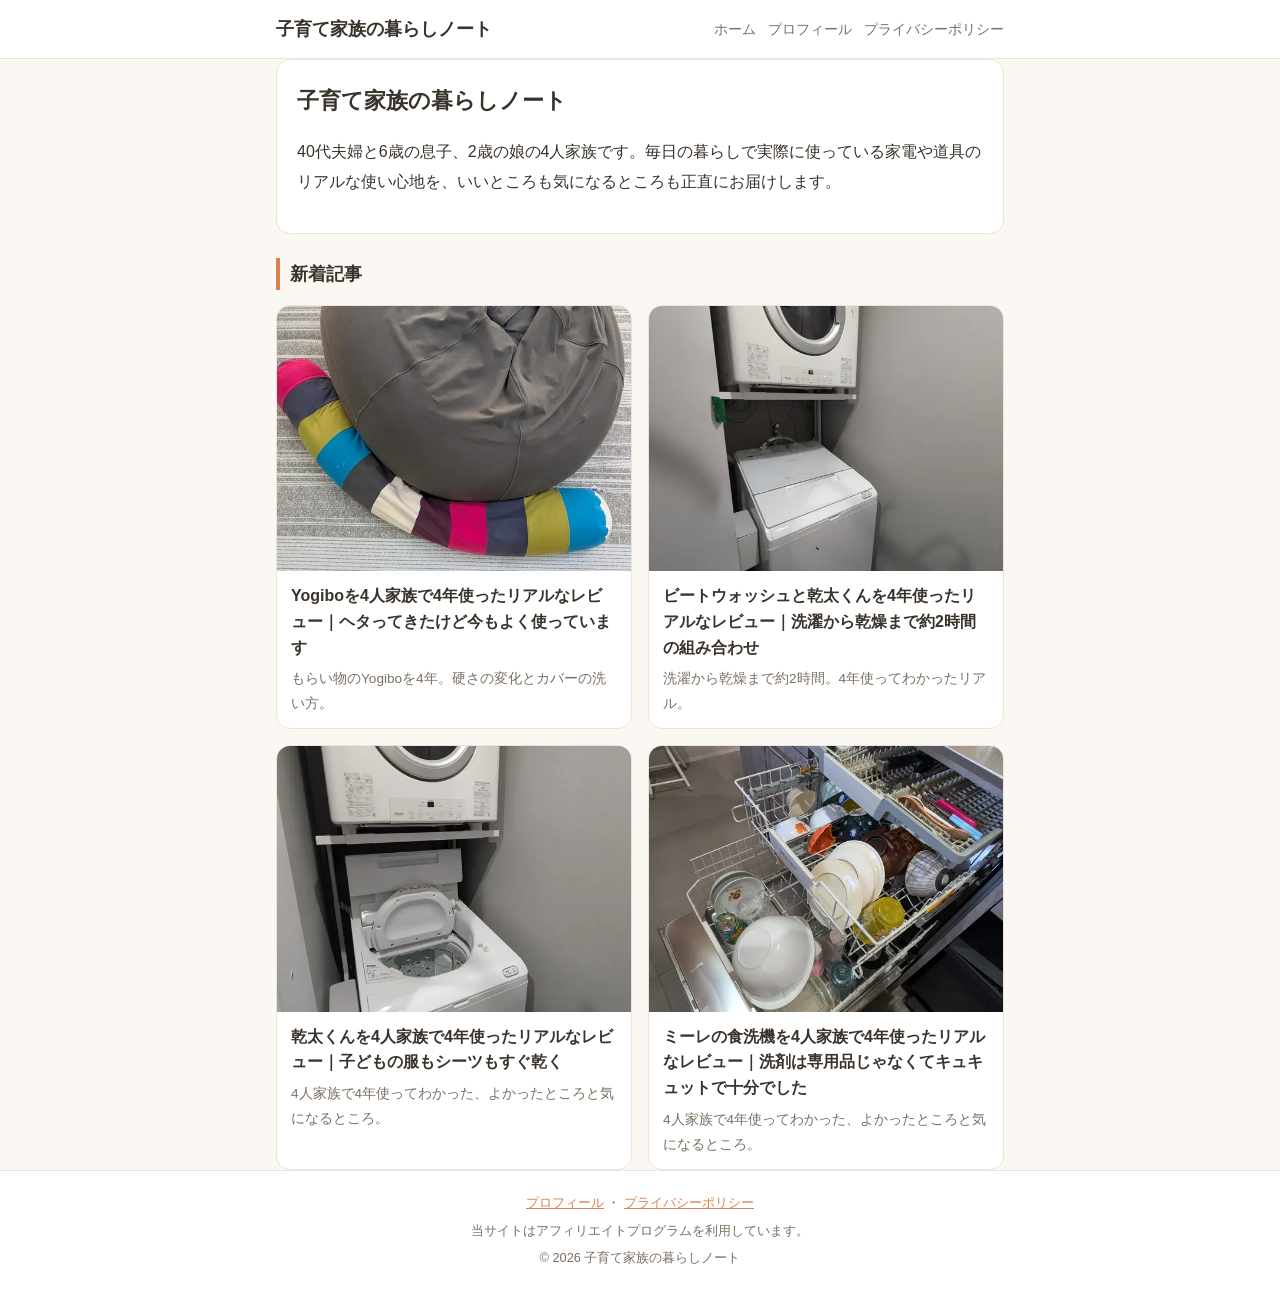
<file: index.html>
<!DOCTYPE html>
<html lang="ja">
<head>
  <meta name="google-site-verification" content="18ztj8gIp6nM2nuVTRYjls-9OaLsFuQsD_8GdMcbdXM" />
<meta charset="utf-8">
<meta name="viewport" content="width=device-width, initial-scale=1">
<title>子育て家族の暮らしノート｜4人家族の家電レビュー</title>
<meta name="description" content="40代夫婦と6歳・2歳の子どもの4人家族が、毎日使っている家電や道具のリアルな使い心地を、いいところも気になるところも正直に紹介するブログです。">
<meta property="og:type" content="website">
<meta property="og:title" content="子育て家族の暮らしノート｜4人家族の家電レビュー">
<meta property="og:description" content="40代夫婦と6歳・2歳の子どもの4人家族が、毎日使っている家電や道具のリアルな使い心地を、いいところも気になるところも正直に紹介するブログです。">
<meta property="og:site_name" content="子育て家族の暮らしノート">
<meta property="og:url" content="https://bucolic-twilight-b3c1b9.netlify.app/">
<meta property="og:image" content="https://bucolic-twilight-b3c1b9.netlify.app/images/og/default.jpg">
<meta property="og:image:width" content="1200">
<meta property="og:image:height" content="630">
<link rel="canonical" href="https://bucolic-twilight-b3c1b9.netlify.app/">
<link rel="icon" href="favicon.svg" type="image/svg+xml">
<link rel="icon" href="favicon.ico" sizes="any">
<link rel="apple-touch-icon" href="apple-touch-icon.png">
<meta name="twitter:card" content="summary_large_image">
<link rel="stylesheet" href="style.css">
<script type="application/ld+json">
{
 "@context": "https://schema.org",
 "@type": "WebSite",
 "name": "子育て家族の暮らしノート",
 "url": "https://bucolic-twilight-b3c1b9.netlify.app/",
 "inLanguage": "ja",
 "description": "40代夫婦と6歳・2歳の子どもの4人家族が、毎日使っている家電や道具のリアルな使い心地を、いいところも気になるところも正直に紹介するブログです。",
 "publisher": {
  "@type": "Organization",
  "name": "子育て家族の暮らしノート",
  "url": "https://bucolic-twilight-b3c1b9.netlify.app/",
  "logo": {
   "@type": "ImageObject",
   "url": "https://bucolic-twilight-b3c1b9.netlify.app/apple-touch-icon.png"
  }
 }
}
</script>
</head>
<body>
<header class="site-header"><div class="wrap">
<a class="logo" href="index.html">子育て家族の暮らしノート</a>
<nav><a href="index.html">ホーム</a><a href="about.html">プロフィール</a><a href="privacy.html">プライバシーポリシー</a></nav>
</div></header>
<main class="wrap">
<section class="intro">
<h1>子育て家族の暮らしノート</h1>
<p>40代夫婦と6歳の息子、2歳の娘の4人家族です。毎日の暮らしで実際に使っている家電や道具のリアルな使い心地を、いいところも気になるところも正直にお届けします。</p>
</section>
<h2 class="section-title">新着記事</h2>
<div class="cards">
<a class="card" href="articles/yogibo.html">
<img src="images/yogibo-both.webp" srcset="images/yogibo-both-600.webp 600w, images/yogibo-both.webp 800w" sizes="(max-width: 640px) 100vw, 364px" width="1200" height="1600" alt="丸いYogiboとロングクッション" loading="lazy" decoding="async">
<div class="card-body"><h3>Yogiboを4人家族で4年使ったリアルなレビュー｜ヘタってきたけど今もよく使っています</h3><p>もらい物のYogiboを4年。硬さの変化とカバーの洗い方。</p></div>
</a>
<a class="card" href="articles/beatwash-kanta.html">
<img src="images/beat-stack.webp" srcset="images/beat-stack-600.webp 600w, images/beat-stack.webp 1200w" sizes="(max-width: 640px) 100vw, 364px" width="1200" height="1600" alt="ビートウォッシュと乾太くんの縦置き" loading="lazy" decoding="async">
<div class="card-body"><h3>ビートウォッシュと乾太くんを4年使ったリアルなレビュー｜洗濯から乾燥まで約2時間の組み合わせ</h3><p>洗濯から乾燥まで約2時間。4年使ってわかったリアル。</p></div>
</a>
<a class="card" href="articles/kanta-kun.html">
<img src="images/kanta-stack.webp" srcset="images/kanta-stack-600.webp 600w, images/kanta-stack.webp 1200w" sizes="(max-width: 640px) 100vw, 364px" width="1200" height="1798" alt="ビートウォッシュの上に縦置きした乾太くん" loading="lazy" decoding="async">
<div class="card-body"><h3>乾太くんを4人家族で4年使ったリアルなレビュー｜子どもの服もシーツもすぐ乾く</h3><p>4人家族で4年使ってわかった、よかったところと気になるところ。</p></div>
</a>
<a class="card" href="articles/miele-dishwasher.html">
<img src="images/miele-racks.webp" srcset="images/miele-racks-600.webp 600w, images/miele-racks.webp 1200w" sizes="(max-width: 640px) 100vw, 364px" width="1200" height="900" alt="ミーレの食洗機のかごを引き出した状態" loading="lazy" decoding="async">
<div class="card-body"><h3>ミーレの食洗機を4人家族で4年使ったリアルなレビュー｜洗剤は専用品じゃなくてキュキュットで十分でした</h3><p>4人家族で4年使ってわかった、よかったところと気になるところ。</p></div>
</a>
</div>
</main>
<footer class="site-footer"><div class="wrap">
<p><a href="about.html">プロフィール</a> ・ <a href="privacy.html">プライバシーポリシー</a></p>
<p>当サイトはアフィリエイトプログラムを利用しています。</p>
<p>&copy; 2026 子育て家族の暮らしノート</p>
</div></footer>
</body>
</html>
</file>
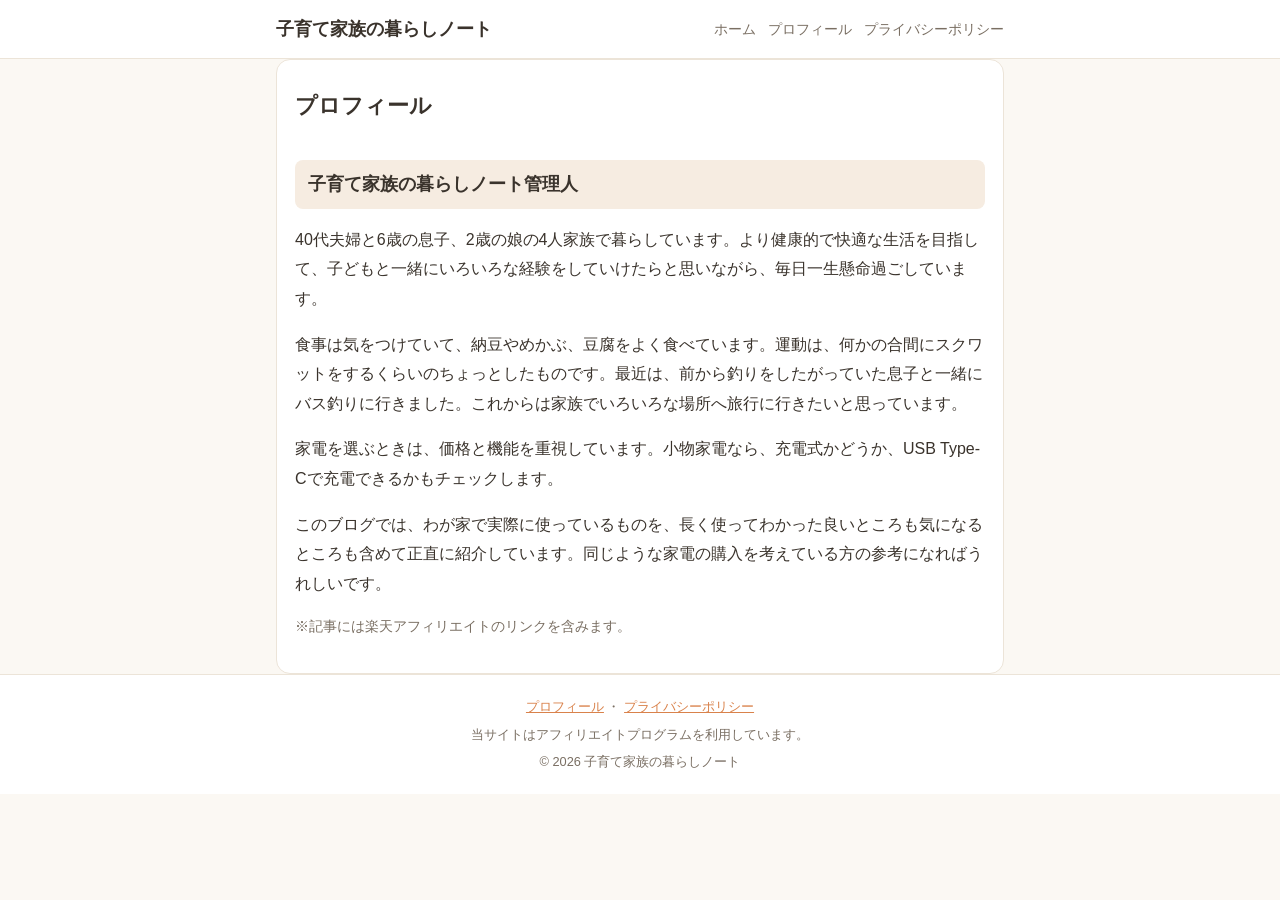
<file: about.html>
<!DOCTYPE html>
<html lang="ja">
<head>
<meta charset="utf-8">
<meta name="viewport" content="width=device-width, initial-scale=1">
<title>プロフィール｜子育て家族の暮らしノート</title>
<meta name="description" content="40代夫婦と6歳の息子、2歳の娘の4人家族で暮らす「子育て家族の暮らしノート」管理人のプロフィールです。家電選びで重視していることや、このブログについて紹介しています。">
<meta property="og:type" content="website">
<meta property="og:title" content="プロフィール｜子育て家族の暮らしノート">
<meta property="og:description" content="40代夫婦と6歳の息子、2歳の娘の4人家族で暮らす「子育て家族の暮らしノート」管理人のプロフィールです。家電選びで重視していることや、このブログについて紹介しています。">
<meta property="og:site_name" content="子育て家族の暮らしノート">
<meta property="og:url" content="https://bucolic-twilight-b3c1b9.netlify.app/about.html">
<meta property="og:image" content="https://bucolic-twilight-b3c1b9.netlify.app/images/og/default.jpg">
<meta property="og:image:width" content="1200">
<meta property="og:image:height" content="630">
<link rel="canonical" href="https://bucolic-twilight-b3c1b9.netlify.app/about.html">
<link rel="icon" href="favicon.svg" type="image/svg+xml">
<link rel="icon" href="favicon.ico" sizes="any">
<link rel="apple-touch-icon" href="apple-touch-icon.png">
<meta name="twitter:card" content="summary_large_image">
<link rel="stylesheet" href="style.css">
<script type="application/ld+json">
{
 "@context": "https://schema.org",
 "@type": "Person",
 "name": "子育て家族の暮らしノート管理人",
 "url": "https://bucolic-twilight-b3c1b9.netlify.app/about.html",
 "description": "40代夫婦と子ども2人の4人家族。わが家で実際に使っている家電や暮らしの道具を、良いところも気になるところも正直に紹介しています。"
}
</script>
</head>
<body>
<header class="site-header"><div class="wrap">
<a class="logo" href="index.html">子育て家族の暮らしノート</a>
<nav><a href="index.html">ホーム</a><a href="about.html">プロフィール</a><a href="privacy.html">プライバシーポリシー</a></nav>
</div></header>
<main class="wrap">
<article class="post">
<h1>プロフィール</h1>
<h2>子育て家族の暮らしノート管理人</h2>
<p>40代夫婦と6歳の息子、2歳の娘の4人家族で暮らしています。より健康的で快適な生活を目指して、子どもと一緒にいろいろな経験をしていけたらと思いながら、毎日一生懸命過ごしています。</p>
<p>食事は気をつけていて、納豆やめかぶ、豆腐をよく食べています。運動は、何かの合間にスクワットをするくらいのちょっとしたものです。最近は、前から釣りをしたがっていた息子と一緒にバス釣りに行きました。これからは家族でいろいろな場所へ旅行に行きたいと思っています。</p>
<p>家電を選ぶときは、価格と機能を重視しています。小物家電なら、充電式かどうか、USB Type-Cで充電できるかもチェックします。</p>
<p>このブログでは、わが家で実際に使っているものを、長く使ってわかった良いところも気になるところも含めて正直に紹介しています。同じような家電の購入を考えている方の参考になればうれしいです。</p>
<p class="note">※記事には楽天アフィリエイトのリンクを含みます。</p>
</article>
</main>
<footer class="site-footer"><div class="wrap">
<p><a href="about.html">プロフィール</a> ・ <a href="privacy.html">プライバシーポリシー</a></p>
<p>当サイトはアフィリエイトプログラムを利用しています。</p>
<p>&copy; 2026 子育て家族の暮らしノート</p>
</div></footer>
</body>
</html>
</file>
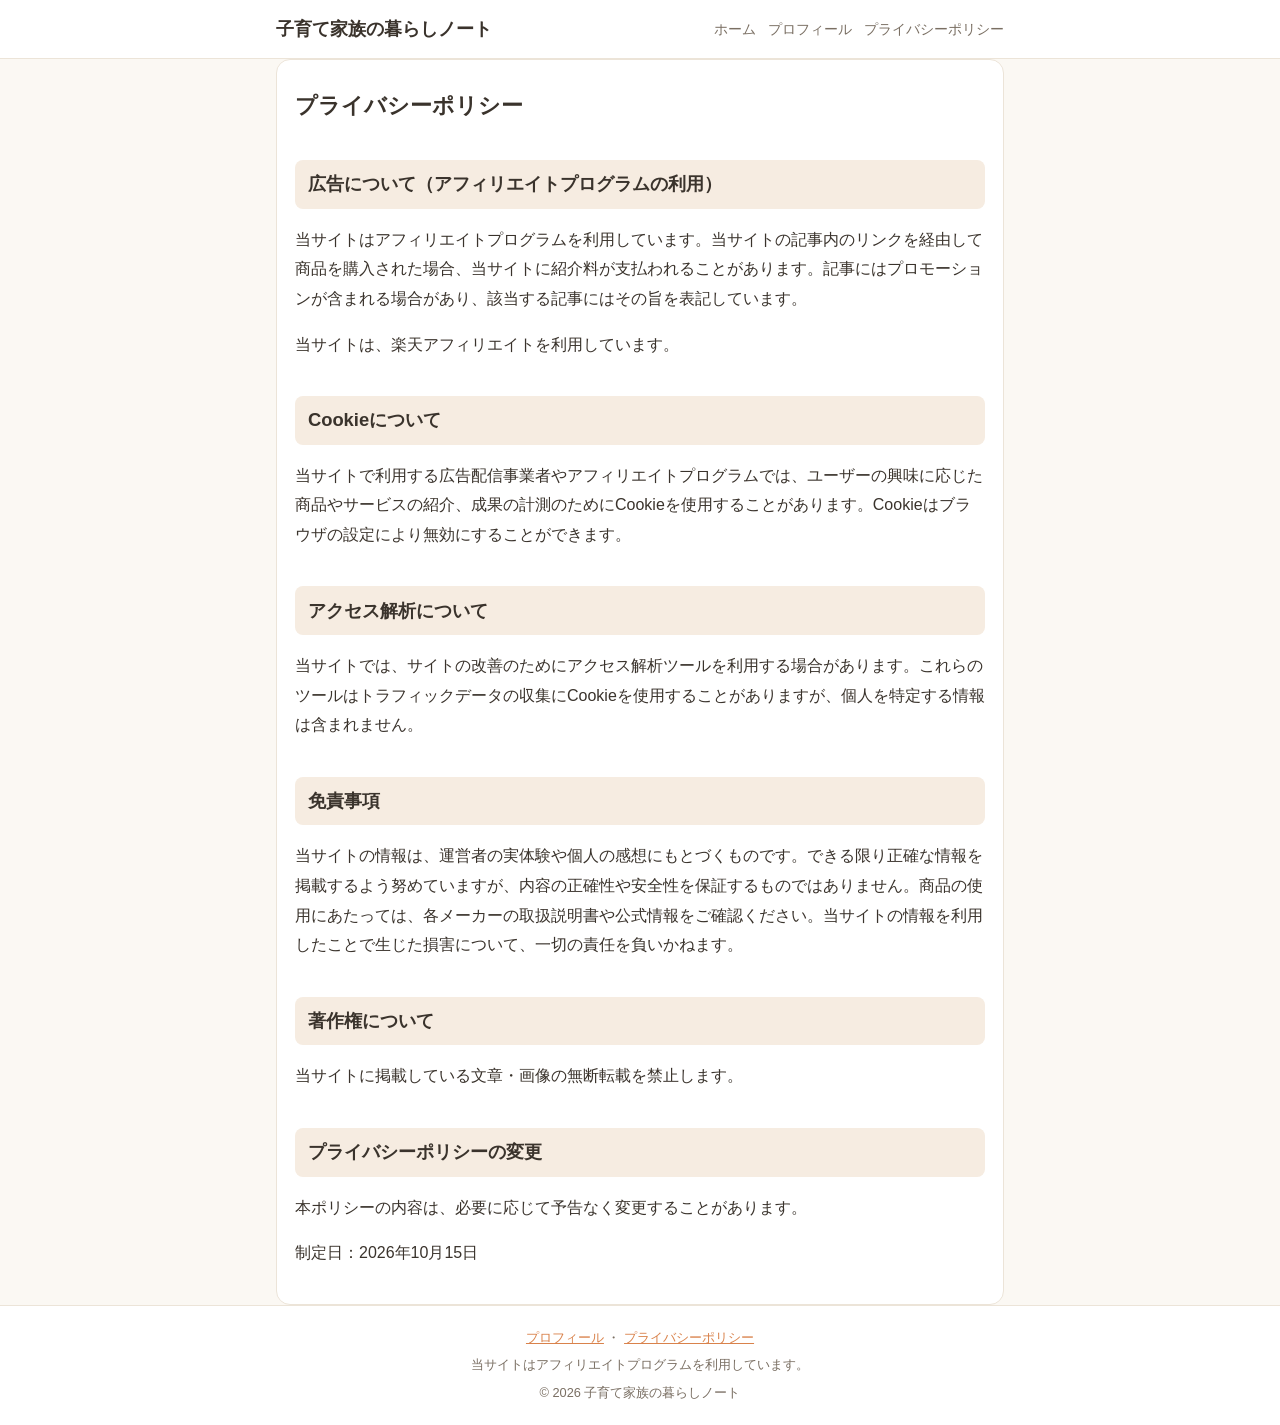
<file: privacy.html>
<!DOCTYPE html>
<html lang="ja">
<head>
<meta charset="utf-8">
<meta name="viewport" content="width=device-width, initial-scale=1">
<title>プライバシーポリシー｜子育て家族の暮らしノート</title>
<meta name="description" content="「子育て家族の暮らしノート」のプライバシーポリシー、広告（アフィリエイトプログラム）の利用、免責事項について。">
<meta property="og:type" content="website">
<meta property="og:title" content="プライバシーポリシー｜子育て家族の暮らしノート">
<meta property="og:description" content="「子育て家族の暮らしノート」のプライバシーポリシー、広告（アフィリエイトプログラム）の利用、免責事項について。">
<meta property="og:site_name" content="子育て家族の暮らしノート">
<meta property="og:url" content="https://bucolic-twilight-b3c1b9.netlify.app/privacy.html">
<meta property="og:image" content="https://bucolic-twilight-b3c1b9.netlify.app/images/og/default.jpg">
<meta property="og:image:width" content="1200">
<meta property="og:image:height" content="630">
<link rel="canonical" href="https://bucolic-twilight-b3c1b9.netlify.app/privacy.html">
<link rel="icon" href="favicon.svg" type="image/svg+xml">
<link rel="icon" href="favicon.ico" sizes="any">
<link rel="apple-touch-icon" href="apple-touch-icon.png">
<meta name="twitter:card" content="summary_large_image">
<link rel="stylesheet" href="style.css">
</head>
<body>
<header class="site-header"><div class="wrap">
<a class="logo" href="index.html">子育て家族の暮らしノート</a>
<nav><a href="index.html">ホーム</a><a href="about.html">プロフィール</a><a href="privacy.html">プライバシーポリシー</a></nav>
</div></header>
<main class="wrap">
<article class="post">
<h1>プライバシーポリシー</h1>
<h2>広告について（アフィリエイトプログラムの利用）</h2>
<p>当サイトはアフィリエイトプログラムを利用しています。当サイトの記事内のリンクを経由して商品を購入された場合、当サイトに紹介料が支払われることがあります。記事にはプロモーションが含まれる場合があり、該当する記事にはその旨を表記しています。</p>
<p>当サイトは、楽天アフィリエイトを利用しています。</p>
<h2>Cookieについて</h2>
<p>当サイトで利用する広告配信事業者やアフィリエイトプログラムでは、ユーザーの興味に応じた商品やサービスの紹介、成果の計測のためにCookieを使用することがあります。Cookieはブラウザの設定により無効にすることができます。</p>
<h2>アクセス解析について</h2>
<p>当サイトでは、サイトの改善のためにアクセス解析ツールを利用する場合があります。これらのツールはトラフィックデータの収集にCookieを使用することがありますが、個人を特定する情報は含まれません。</p>
<h2>免責事項</h2>
<p>当サイトの情報は、運営者の実体験や個人の感想にもとづくものです。できる限り正確な情報を掲載するよう努めていますが、内容の正確性や安全性を保証するものではありません。商品の使用にあたっては、各メーカーの取扱説明書や公式情報をご確認ください。当サイトの情報を利用したことで生じた損害について、一切の責任を負いかねます。</p>
<h2>著作権について</h2>
<p>当サイトに掲載している文章・画像の無断転載を禁止します。</p>
<h2>プライバシーポリシーの変更</h2>
<p>本ポリシーの内容は、必要に応じて予告なく変更することがあります。</p>
<p>制定日：2026年10月15日</p>
</article>
</main>
<footer class="site-footer"><div class="wrap">
<p><a href="about.html">プロフィール</a> ・ <a href="privacy.html">プライバシーポリシー</a></p>
<p>当サイトはアフィリエイトプログラムを利用しています。</p>
<p>&copy; 2026 子育て家族の暮らしノート</p>
</div></footer>
</body>
</html>
</file>
<file: style.css>
:root{--bg:#fbf8f3;--card:#fff;--text:#3a332c;--muted:#7a6f63;--accent:#d9824b;--line:#ece4d8}
*{box-sizing:border-box}
body{margin:0;background:var(--bg);color:var(--text);font-family:"Hiragino Kaku Gothic ProN","Noto Sans JP","Yu Gothic",Meiryo,sans-serif;line-height:1.85;font-size:16px;-webkit-text-size-adjust:100%}
a{color:var(--accent)}
img{max-width:100%;height:auto;display:block;border-radius:10px}
.wrap{max-width:760px;margin:0 auto;padding:0 16px}
.site-header{background:var(--card);border-bottom:1px solid var(--line)}
.site-header .wrap{display:flex;flex-wrap:wrap;align-items:center;justify-content:space-between;gap:6px;padding:12px 16px}
.logo{font-weight:700;font-size:1.15rem;color:var(--text);text-decoration:none}
nav a{margin-left:12px;font-size:.85rem;color:var(--muted);text-decoration:none}
nav a:first-child{margin-left:0}
main{padding:24px 16px 40px}
.intro{background:var(--card);border-radius:14px;padding:20px;margin-bottom:24px;border:1px solid var(--line)}
.intro h1{margin:0 0 8px;font-size:1.4rem}
.section-title{font-size:1.1rem;border-left:4px solid var(--accent);padding-left:10px}
.cards{display:grid;gap:16px}
@media(min-width:640px){.cards{grid-template-columns:1fr 1fr}}
.card{display:block;background:var(--card);border-radius:14px;overflow:hidden;text-decoration:none;color:var(--text);border:1px solid var(--line)}
.card img{border-radius:0}
.card-body{padding:12px 14px}
.card-body h3{font-size:1rem;margin:0 0 6px;line-height:1.6}
.card-body p{margin:0;font-size:.85rem;color:var(--muted)}
.post{background:var(--card);border-radius:14px;padding:20px 18px;border:1px solid var(--line)}
.post h1{font-size:1.35rem;line-height:1.6;margin:.4em 0 1em}
.post h2{font-size:1.15rem;margin:2em 0 .8em;padding:.4em .7em;background:#f6ece1;border-radius:8px}
figure{margin:1.2em 0}
.pr{display:inline-block;font-size:.8rem;color:var(--muted);background:#f3efe9;border-radius:6px;padding:2px 10px;margin:0}
.note{font-size:.85rem;color:var(--muted)}
.aff-box{border:2px dashed var(--accent);border-radius:12px;padding:14px;margin:1.4em 0;text-align:center;background:#fffaf5}
.aff-name{font-weight:700;margin:0 0 6px}
.aff-pending{display:inline-block;margin:0;padding:6px 18px;border-radius:999px;background:#eee4d8;color:var(--muted);font-size:.9rem}
.back{margin-top:2em}
.site-footer{border-top:1px solid var(--line);background:var(--card);font-size:.8rem;color:var(--muted);text-align:center;padding:16px 0}
.site-footer p{margin:4px 0}
.aff-card{display:flex;gap:14px;align-items:center;border:1px solid var(--line);border-radius:12px;padding:14px;margin:1.4em 0 .3em;background:#fffaf5}
.aff-img{flex:0 0 110px}
.aff-img img{width:110px;height:110px;object-fit:contain;border-radius:8px;background:#fff}
.aff-info{flex:1;min-width:0}
.aff-card .aff-name{font-size:.92rem;line-height:1.6;margin:0 0 4px;font-weight:700}
.aff-card .aff-name a{color:var(--text);text-decoration:none}
.aff-price{font-size:.85rem;color:var(--muted);margin:0 0 10px}
.aff-btn{display:inline-block;background:#bf0000;color:#fff;font-weight:700;text-decoration:none;padding:8px 20px;border-radius:999px;font-size:.9rem}
.aff-btn:hover{background:#9a0000}
.aff-note{font-size:.78rem;color:var(--muted);margin:0 0 1.4em}
@media(max-width:420px){.aff-card{flex-direction:column;text-align:center}.aff-btn{display:block}}
.card img{aspect-ratio:4/3;object-fit:cover}
.related ul{padding-left:1.2em}
.breadcrumb{font-size:.8rem;color:var(--muted);margin:0 0 10px}
.breadcrumb a{color:var(--muted)}
.byline{display:flex;flex-wrap:wrap;gap:4px 14px;font-size:.8rem;color:var(--muted);margin:-.4em 0 1.2em}
.faq details{border:1px solid var(--line);border-radius:10px;padding:10px 14px;margin:8px 0;background:#fffdf9}
.faq summary{font-weight:700;cursor:pointer}
.faq details p{margin:.6em 0 0}
.author-box{border:1px solid var(--line);border-radius:12px;background:#fffaf5;padding:14px 16px;margin:2em 0 0;font-size:.9rem}
.author-box p{margin:.3em 0}
.author-name{font-weight:700}
</file>
